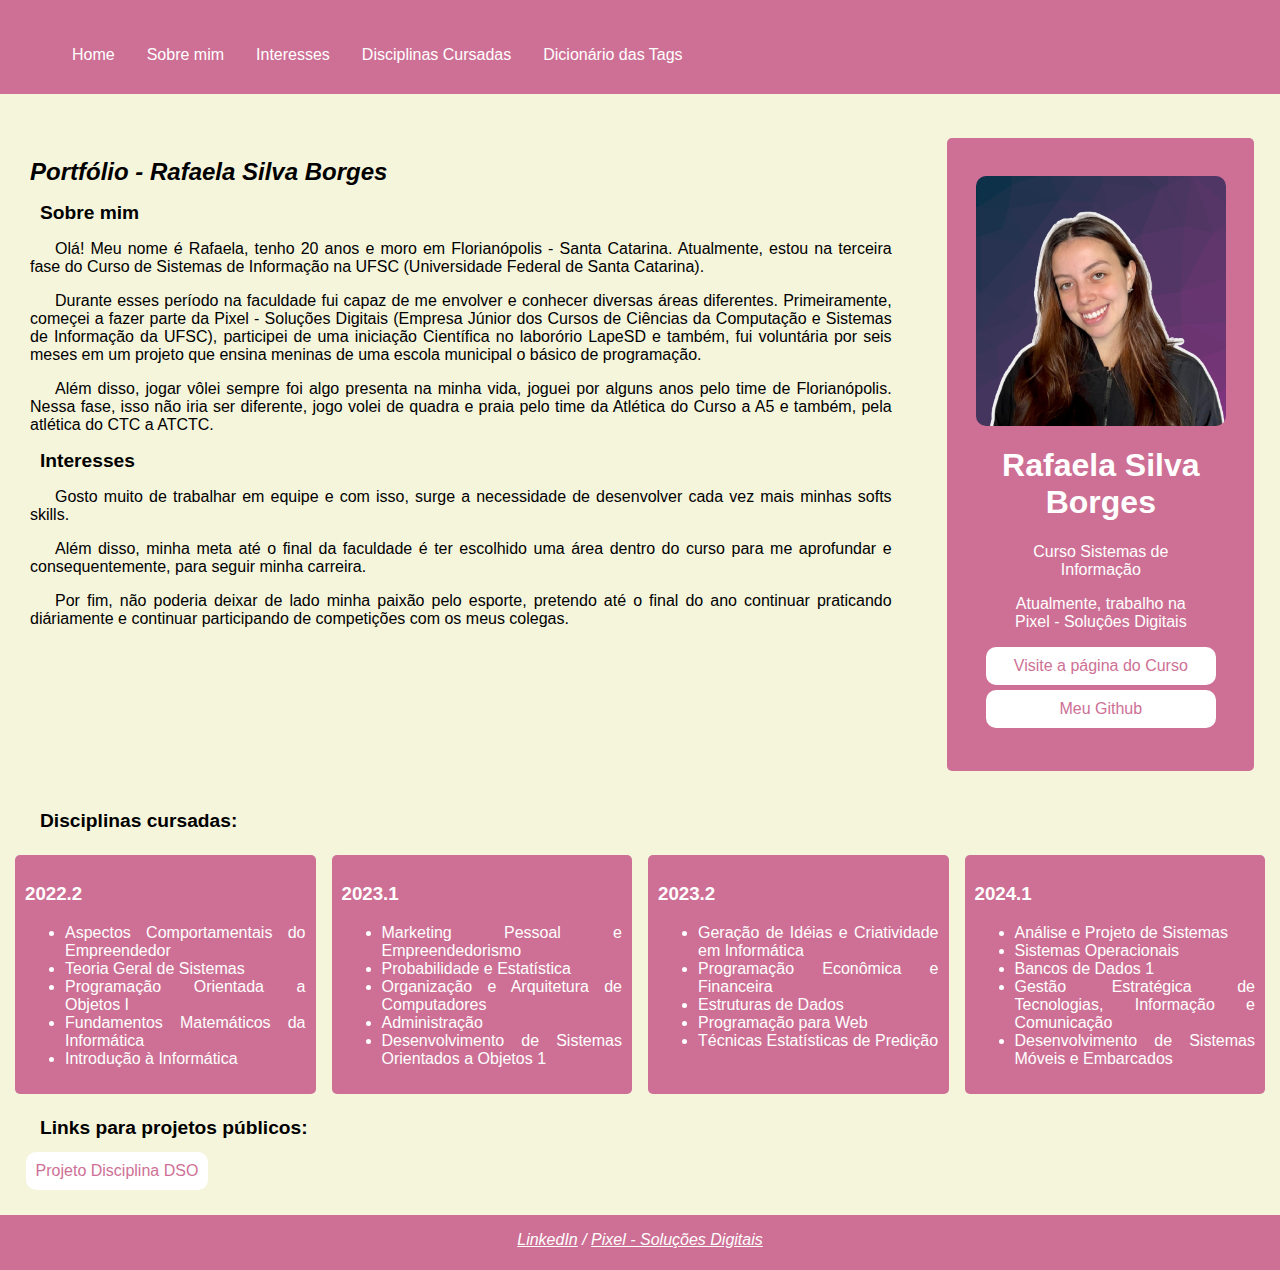
<file: index.html>
<!DOCTYPE html>
<html lang="pt-br">
<head>
    <meta charset="UTF-8">
    <meta name="viewport" content="width=device-width, initial-scale=1.0">
    <title>Portfólio</title>
    <link rel="shortcut icon" type="imagex/png" href="img/livro.png">
    <link rel = "stylesheet" href="css/style.css">
</head>
<body>
    <header>
        <nav class="navbar">
            <ul>
                <li><a href="#home">Home</a></li>
                <li><a href="#sobre_mim">Sobre mim</a></li>
                <li><a href="#interesses">Interesses</a></li>
                <li><a href="#disciplinas_cursadas">Disciplinas Cursadas</a></li>
                <li><a href="html_dict.html"> Dicionário das Tags</a></li>
            </ul>   
        </nav>
    </header>   
    <br/>
    <main>
        <div class = div_principal>
            <div>
                <section>
                    <h1 id = "home">  Portfólio - Rafaela Silva Borges</h1>
                </section>
                <section>
                    <h1 id = "sobre_mim"> Sobre mim </h1>
                        <div class="texto_sobremim">
                            <p>Olá! Meu nome é Rafaela, tenho 20 anos e moro em Florianópolis - Santa Catarina. Atualmente, estou na terceira fase do Curso de Sistemas de Informação na UFSC (Universidade Federal de Santa Catarina).<br></p>
                            <p>Durante esses período na faculdade fui capaz de me envolver e conhecer diversas áreas diferentes. Primeiramente, começei a fazer parte da Pixel - Soluções Digitais (Empresa Júnior dos Cursos de Ciências da Computação e Sistemas de Informação da UFSC), participei de uma iniciação Científica no laborório LapeSD e também, fui voluntária por seis meses em um projeto que ensina meninas de uma escola municipal o básico de programação.<br></p>
                            <p>Além disso, jogar vôlei sempre foi algo presenta na minha vida, joguei por alguns anos pelo time de Florianópolis. Nessa fase, isso não iria ser diferente, jogo volei de quadra e praia pelo time da Atlética do Curso a A5 e também, pela atlética do CTC a ATCTC.</p> 
                        </div>
                </section> 
                <section>
                    <h1 id = "interesses"> Interesses</h1>
                    <div class="texto_interesses">
                        <p>Gosto muito de trabalhar em equipe e com isso, surge a necessidade de desenvolver cada vez mais minhas softs skills.</p>
                        <p>Além disso, minha meta até o final da faculdade é ter escolhido uma área dentro do curso para me aprofundar e consequentemente, para seguir minha carreira.</p>
                        <p>Por fim, não poderia deixar de lado minha paixão pelo esporte, pretendo até o final do ano continuar praticando diáriamente e continuar participando de competições com os meus colegas. </p>
                    </div>
                </section>
            </div>
            <aside>
                <div>
                    <div class="eu"><img src="img/Rafaela (1).png" alt = "Minha foto"></div>
                    <h1> Rafaela Silva Borges</h1>
                    <p> Curso Sistemas de Informação</p>
                    <p> Atualmente, trabalho na <br> Pixel - Soluçôes Digitais</p>
                </div>

            <a class="botao" href="https://sin.ufsc.br"> Visite a página do Curso </a>
            <a class="botao" href="https://github.com/rafasborges" target="_blank" > Meu Github  </a>
            </aside>
        </div>
        <h1 id = "disciplinas_cursadas"> Disciplinas cursadas:</h1>
        <div class="div_materias">
            <div class="card">
                <h3>2022.2</h3>
                <p>
                    <ul>
                        <li>Aspectos Comportamentais do Empreendedor</li>
                        <li>Teoria Geral de Sistemas</li>
                        <li>Programação Orientada a Objetos I</li>
                        <li>Fundamentos Matemáticos da Informática</li>
                        <li>Introdução à Informática</li>
                    </ul>
                </p>
            </div>
            <div class="card">
                <h3>2023.1</h3>
                <p>
                    <ul>
                        <li>Marketing Pessoal e Empreendedorismo</li>
                        <li>Probabilidade e Estatística</li>
                        <li>Organização e Arquitetura de Computadores</li>
                        <li>Administração</li>
                        <li>Desenvolvimento de Sistemas Orientados a Objetos 1</li>
                    </ul>
                </p>
            </div>
            <div class="card">
                <h3>2023.2</h3>
                <p>
                    <ul>
                        <li>Geração de Idéias e Criatividade em Informática</li>
                        <li>Programação Econômica e Financeira</li>
                        <li>Estruturas de Dados</li>
                        <li>Programação para Web</li>
                        <li>Técnicas Estatísticas de Predição</li>
                    </ul>
                </p>
            </div>
            <div class="card_extra">
                <h3>2024.1</h3>
                <p>
                    <ul>
                        <li>Análise e Projeto de Sistemas</li>
                        <li>Sistemas Operacionais</li>
                        <li>Bancos de Dados 1</li>
                        <li>Gestão Estratégica de Tecnologias, Informação e Comunicação</li>
                        <li>Desenvolvimento de Sistemas Móveis e Embarcados</li>
                    </ul>
                </p>
            </div>
        </div>
            
        
        <section>
            <h1 id ="links">Links para projetos públicos: </h1>
            <a class = "botao_dif" href="https://github.com/rafasborges/DSOT2/tree/5c62b30db0b0010df61a2331d4f12fa6518e408d"> Projeto Disciplina DSO</a>
            
        </section>
    </main>
    <footer>
        <address>
            <a class = "botao_end" href="https://www.linkedin.com/in/rafaelasilvaborges/">LinkedIn</a> /
            <a class = "botao_end" href="https://ejpixel.com.br">Pixel - Soluções Digitais</a>
        </address>
    </footer>
</body>
</html>
</file>
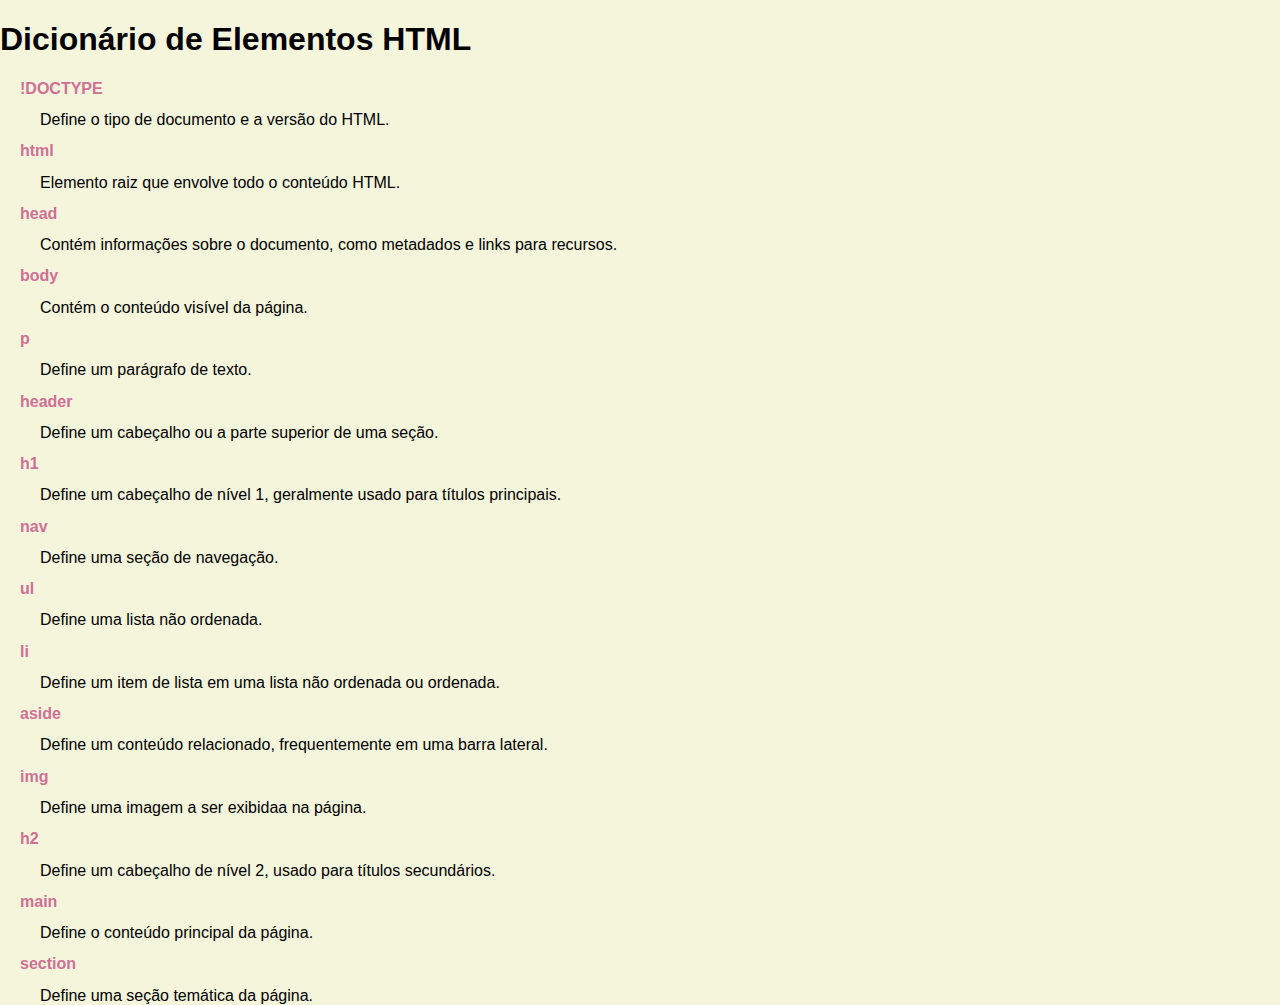
<file: html_dict.html>
<!DOCTYPE html>
<html lang="pt-BR">
<head>
    <meta charset="UTF-8">
    <meta name="viewport" content="width=device-width, initial-scale=1.0">
    <title>Dicionário de Elementos HTML</title>
    <link rel = "stylesheet" href="css/html_dict.css">
    <link rel="shortcut icon" type="imagex/png" href="img/livro.png">
</head>
<body>
    <h1 id="h1">Dicionário de Elementos HTML</h1>
   
        <h2 class="subt">!DOCTYPE</h2>
        <dd>Define o tipo de documento e a versão do HTML.</dd>

        <h2 class="subt">html</h2>
        <dd>Elemento raiz que envolve todo o conteúdo HTML.</dd>

        <h2 class="subt">head</h2>
        <dd>Contém informações sobre o documento, como metadados e links para recursos.</dd>

        <h2 class="subt">body</h2>
        <dd>Contém o conteúdo visível da página.</dd>

        <h2 class="subt">p</h2>      
        <dd>Define um parágrafo de texto.</dd>

        <h2 class="subt">header</h2>
        <dd>Define um cabeçalho ou a parte superior de uma seção.</dd>

        <h2 class="subt">h1</h2>
        <dd>Define um cabeçalho de nível 1, geralmente usado para títulos principais.</dd>

        <h2 class="subt">nav</h2>
        <dd>Define uma seção de navegação.</dd>

        <h2 class="subt">ul</h2>
        <dd>Define uma lista não ordenada.</dd>

        <h2 class="subt">li</h2>
        <dd>Define um item de lista em uma lista não ordenada ou ordenada.</dd>
        
        <h2 class="subt">aside</h2>
        <dd>Define um conteúdo relacionado, frequentemente em uma barra lateral.</dd>

        <h2 class="subt">img</h2>
        <dd>Define uma imagem a ser exibidaa na página.</dd>

        <h2 class="subt">h2</h2>
        <dd>Define um cabeçalho de nível 2, usado para títulos secundários.</dd>
        
        <h2 class="subt">main</h2>
        <dd>Define o conteúdo principal da página.</dd>

        <h2 class="subt">section</h2>
        <dd>Define uma seção temática da página.</dd>

    </dl>
</body>
</html>
</file>
<file: css/style.css>
*{
  box-sizing: border-box;
}


body {
  margin: 0px;
  background-color: beige;
  font-family: Arial, Helvetica, sans-serif;
}
#home{
  font-size: x-large;
  font-style: oblique;
}
.navbar {
  margin: 0;
  padding: 0;
  overflow: hidden;
  background-color: #ce7095;
  padding: 1rem;
}
.navbar>ul>li {
  float: left;
  list-style-type: none;
}
.div_principal{
  display: flex;
  justify-content: space-between;
}
.div_principal>div{
  margin: 30px;
}
.div_principal>.home>h4{
  margin-left: 10px;
}
#sobre_mim{
  font-family: Arial, Helvetica, sans-serif;
  margin-left: 10px;
  font-size: larger;
}

.texto_sobremim p{
  text-align: justify;
  text-indent: 25px;

}
.texto_interesses p{
  text-align: justify;
  text-indent: 25px;
}
aside{
  width: 24%;
  background-color: #ce7095;
  margin: 2%;
  padding: 3%;
  border-radius: 5px;
  text-align: center;

}
.eu{
  display: flex;
  justify-content: center;
}
#disciplinas_cursadas{
  margin-left: 40px;
  font-size: larger;
}

#interesses{
  margin-left: 10px;
  font-size: larger;
  font-family: Arial, Helvetica, sans-serif;
}

aside>div{
  margin-right: 10px;
  margin-left: 10px;
  justify-content: center;
  text-align: center;
  color: white;

}
.botao{
    display: block;
    background: #FFF;
    color: #ce7095;
    padding: 10px;
    border-radius: 10px;
    text-decoration: none;
    margin-bottom: 5px;
}
.botao_dif{
    display: inline-block;
    background: #FFF;
    color: #ce7095;
    padding: 10px;
    border-radius: 10px;
    text-decoration: none;
    margin-bottom: 25px;
    margin-left: 2%;
}
.botao_end{
  display: inline-block;
  color: white;
  margin-bottom: 5px;
}
.botao_end a:not(:last-child)::after{
  content: " /"; 
  margin-left: 5px;
}
aside>div>div>img{
  display: flex;
  width: 250px;
  border-radius: 10px;
  text-align: center;
}

.div_materias {
  display: flex;
  margin: 5px;
  justify-content: space-around;
  gap: 16px;
  padding: 10px;
}

.div_materias > div {
  background-color: #ce7095;
  width: 30%; /* Ajustei a largura para 30% */
  border-radius: 5px;
  padding: 10px;
  text-align: justify;
  color: white;
}


li a {
  display: block;
  color: white;
  text-align: center;
  padding: 14px 16px;
  text-decoration: none;
}
  
  /* Change the link color to #111 (black) on hover */
li a:hover {
  background-color: #111;
}


#links{
  margin-left: 40px;
  font-size: larger;
}
footer{
  display: flex;
  background-color: #ce7095;
  margin: 0;
  padding: 1rem;
  justify-content: center;
  color: white;
}

@media(max-width:415px) {
  .div_materias {
		flex-wrap: wrap;

	}
  .div_principal{
    flex-wrap: wrap;
  }
  .div_principal>div{
    order: 1;
  }
  .div_principal>aside{
    width: 100%;
  }
	.div_materias{
    display: flex;
    flex-direction: column; 
    align-items: center; 
    justify-content: center; 
  }
  .div_materias>div{
    width: 100%;
  
  }

	}
</file>
<file: css/html_dict.css>
body {
  margin: 0px;
  background-color: beige;
  font-family: Arial, Helvetica, sans-serif;
}

.subt{
  color: #ce7095;
  font-size: medium;
  margin-left: 20px;
}
</file>
